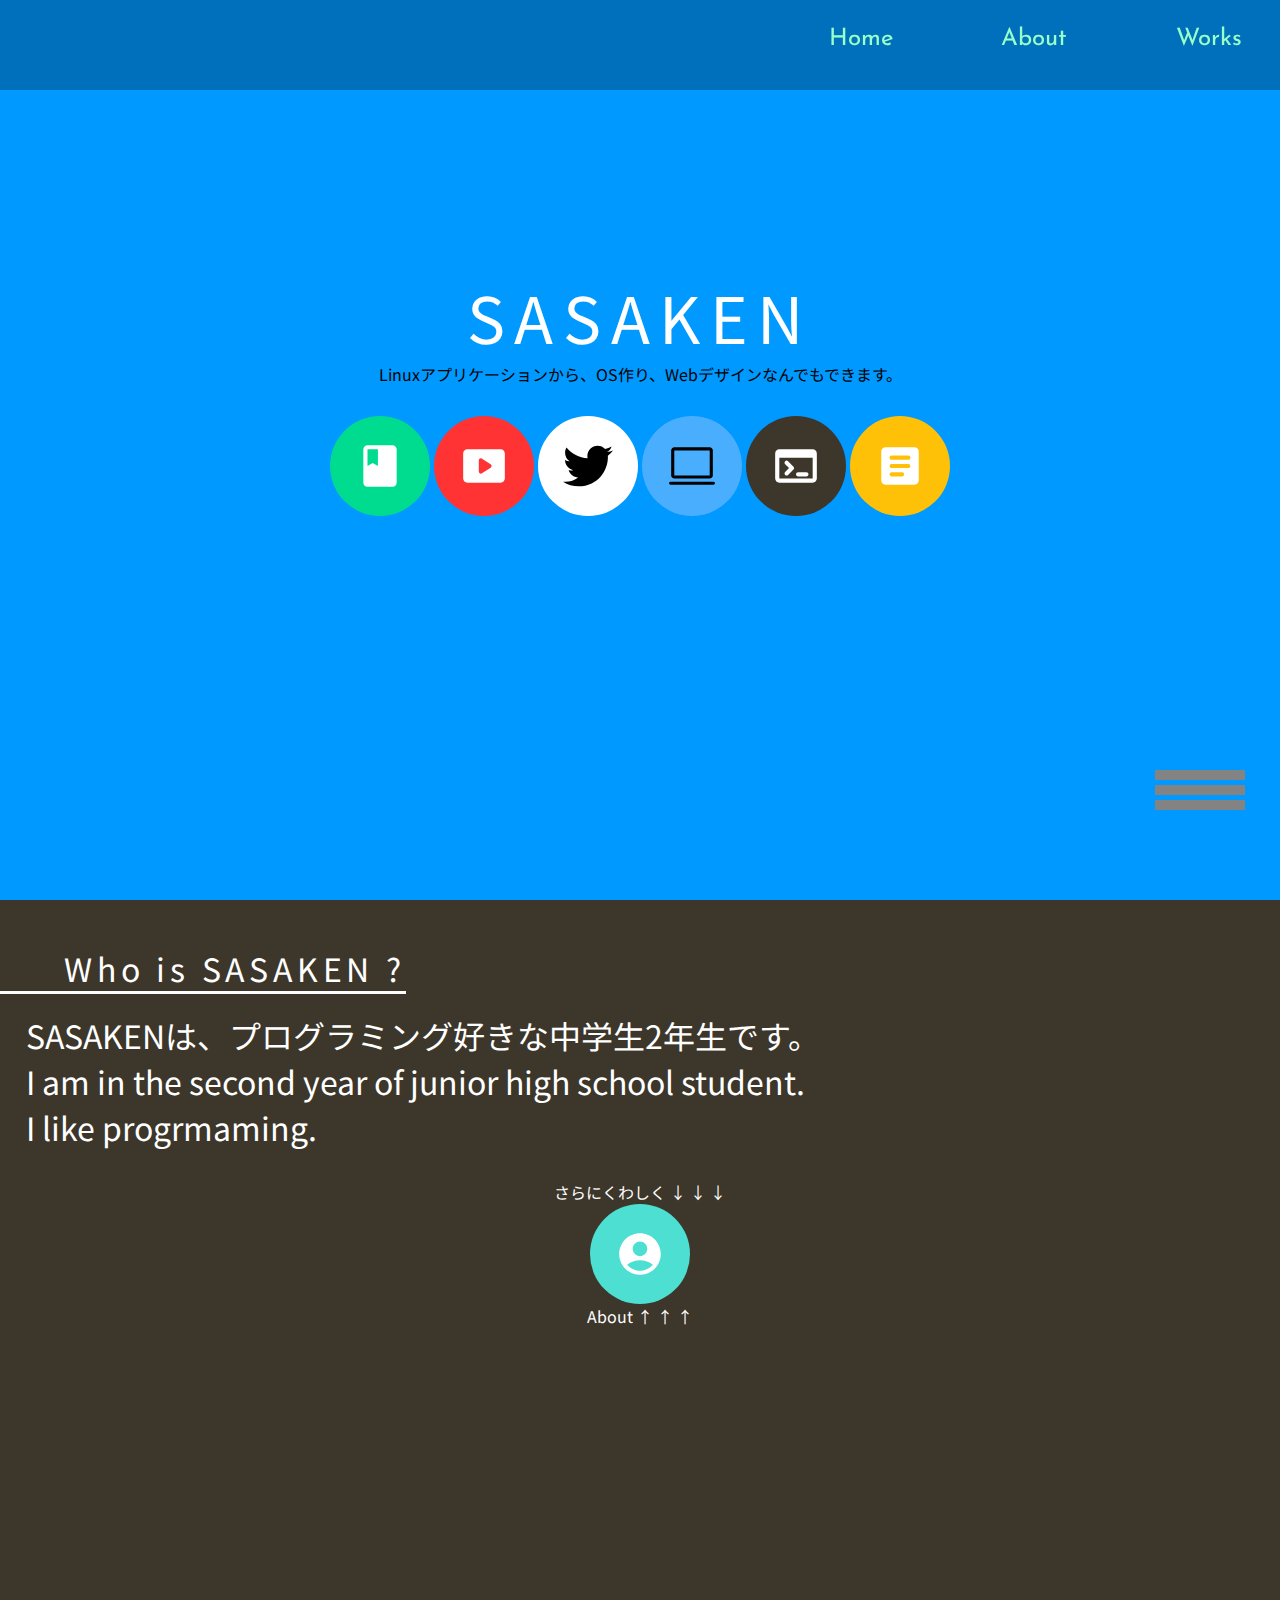
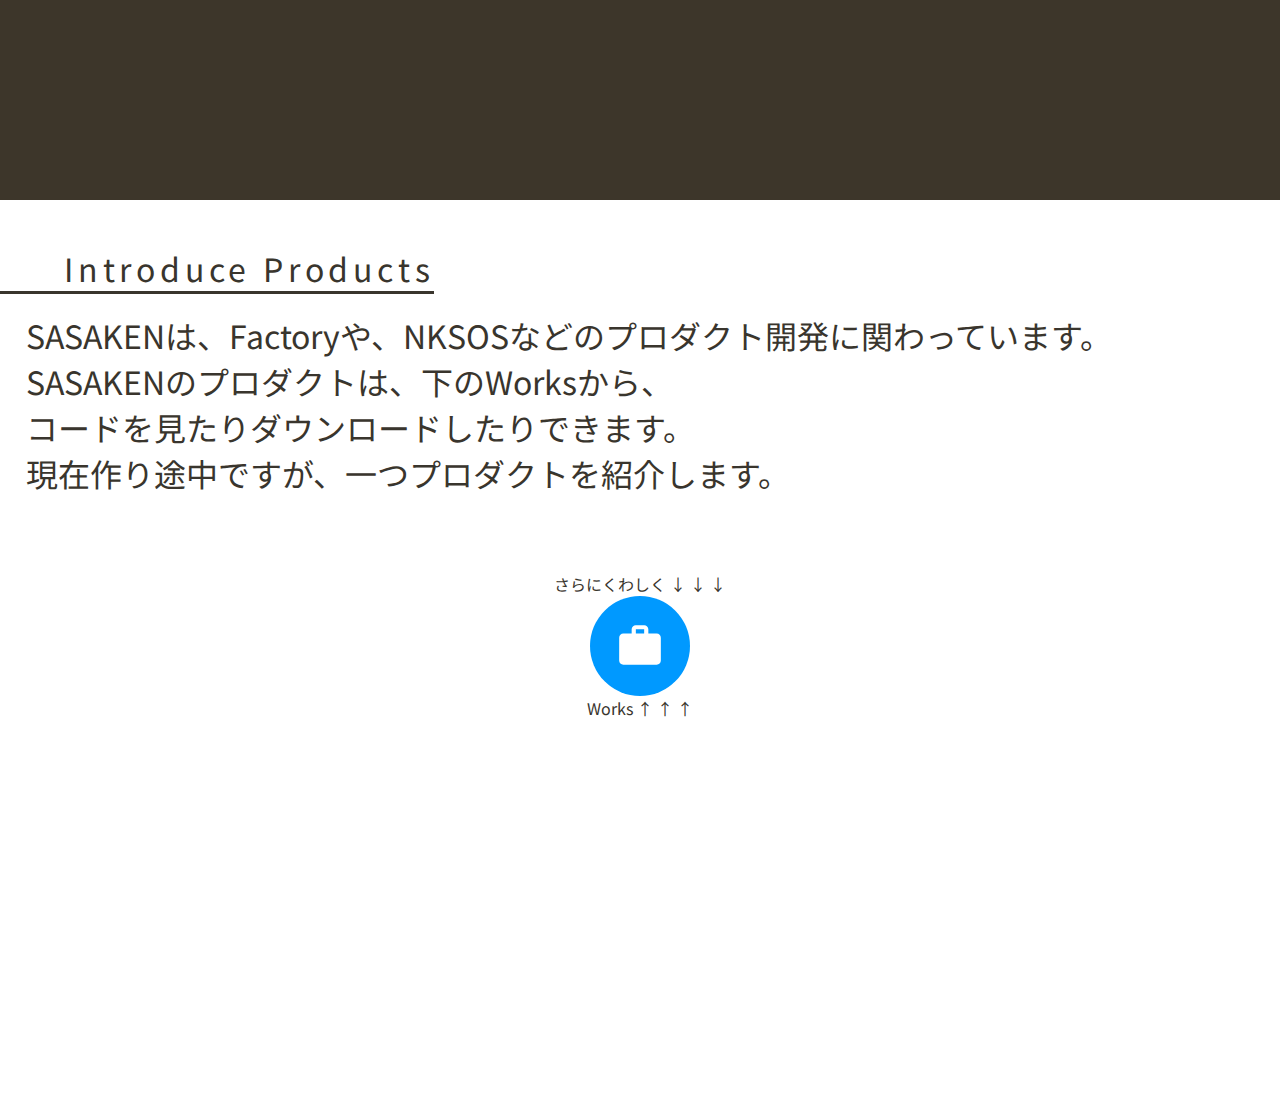
<file: index.html>
<!DOCTYPE html>
<html lang="ja">

<head>
    <meta charset="UTF-8">
    <meta http-equiv="X-UA-Compatible" content="IE=edge">
    <meta name="viewport" content="width=device-width, initial-scale=1.0">
    <title>SASAKEN</title>
    <link rel="canonical" href="https://sasaken.nksteam.com">
    <link rel="stylesheet" href="style.css">
    <link rel="stylesheet" href="css/responsive.css" media="screen and (max-width: 1000px)">
    <meta name="description" content="Sasaken Portfolio ササケンは、ただの中学2年生です。ブログやYoutubeなどの幅広いネット活動を行っています。">
    <meta name="keywords" content="Sasaken Portfolio ササケン Program Programer Note">
    <link rel="preconnect" href="https://fonts.googleapis.com">
    <link rel="preconnect" href="https://fonts.gstatic.com" crossorigin>
    <link href="https://fonts.googleapis.com/css2?family=Train+One&display=swap" rel="stylesheet">
    <link href="https://fonts.googleapis.com/css2?family=Iceland&family=Josefin+Sans:wght@500&display=swap"
        rel="stylesheet">
</head>

<body>
    <header id="pmenu">
        <nav>
            <ul>
                <li><a>Home</a></li>
                <li><a href="./about">About</a></li>
                <li><a href="./works">Works</a></li>
            </ul>
        </nav>
    </header>
    <main>
        <div class="hero bg-sky center" id="top">
            <p class="name under-animation">SASAKEN</p>
            <p class="sub left-animation">Linuxアプリケーションから、OS作り、Webデザインなんでもできます。</p>
            <div class="icons">
                <a href="https://note.com/sasaken_23" class="icon bg-note"><img src="icons/note.svg" alt="Note"></a>
                <a href="https://youtube.com/@sasaken23" class="icon bg-red"><img src="icons/youtube.svg" alt="Youtube"></a>
                <a href="https://twitter.com/sasaken_23" class="icon bg-work"><img src="icons/twitter.svg" alt="Twitter"></a>
                <a href="https://zenn.dev/sasaken" class="icon bg-zenn"><img src="icons/zenn.svg" alt="Zenn"></a>
                <a href="https://github.com/sasakn" class="icon bg-dark"><img src="icons/github.svg" alt="Github"></a>
                <a href="https://kenkensasaken.blogspot.com" class="icon bg-orange"><img src="icons/blog.svg" alt="Blog"></a>
            </div>
        </div>
        <div class="hero bg-dark">
            <p class="title left-animation">Who is SASAKEN ?</p>
            <p class="text right-animation bg-text">
                SASAKENは、プログラミング好きな中学生2年生です。<br>
                I am in the second year of junior high school student. <br>
                I like progrmaming.
            </p>
            <div class="icons center">
                <p class="sub">さらにくわしく ↓ ↓ ↓</p>
                <a href="./about" class="icon bg-yellow"><img src="./icons/about.svg" ></a>
                <p class="sub">About ↑ ↑ ↑</p>
            </div>
        </div>
        <div class="hero bg-work">
            <p class="title left-animation">Introduce Products</p>
            <p class="text right-animation bg-text">
                SASAKENは、Factoryや、NKSOSなどのプロダクト開発に関わっています。<br>
                SASAKENのプロダクトは、下のWorksから、<br>
                コードを見たりダウンロードしたりできます。<br>
                現在作り途中ですが、一つプロダクトを紹介します。<br>
                <a href="https://dolphin.nksteam.com">代表例(カイル君の完全再現)</a><br>
            </p>
            <div class="icons center">
                <p class="sub">さらにくわしく ↓ ↓ ↓</p>
                <a href="./works" class="icon bg-sky"><img src="./icons/works.svg" ></a>
                <p class="sub">Works ↑ ↑ ↑</p>
            </div>
        </div>
    </main>
    <!--メニュー-->
    <input type="checkbox" id="burger">
    <label for="burger">
        <div class="burger">
            <div class="bar bun-top"></div>
            <div class="bar lettuce"></div>
            <div class="bar mustard"></div>
            <div class="bar ketchup"></div>
            <div class="bar patty"></div>
            <div class="bar bun-bot"></div>
        </div>
    </label>
    <div id="menu">
        <ul class="slist">
            <li class=""><a href="#"><img src="./icons/home.svg" class="smsvg">Home</a></li>
            <li class="sitem"><a href="#works"><img src="./icons/works.svg" class="smsvg">Works</a></li>
            <li class="sitem"><a href="#about"><img src="./icons/about.svg" class="smsvg">About</a></li>
            <li class="sitem"><a href="javascript:note()"><img src="./icons/note.svg" class="smsvg">Note</a></li>
            <li class="sitem"><a href="javascript:youtube()"><img src="./icons/youtube.svg" class="smsvg">Youtube</a>
            </li>
            <li class="sitem"><a href="javascript:blog()"><img src="./icons/blog.svg" class="smsvg">Blog</a></li>
            <li class="sitem"><a href="javascript:github()"><img src="./icons/github.svg" class="smsvg">Github</a></li>
        </ul>
    </div>
    <!--上に戻る-->
    <a href="#top">
        <div class="back-top" id="back-btn">
            <img src="./icons/backtop.svg" alt="">
        </div>
    </a>
    <script src="portfolio.js"></script>
</body>

</html>
</file>
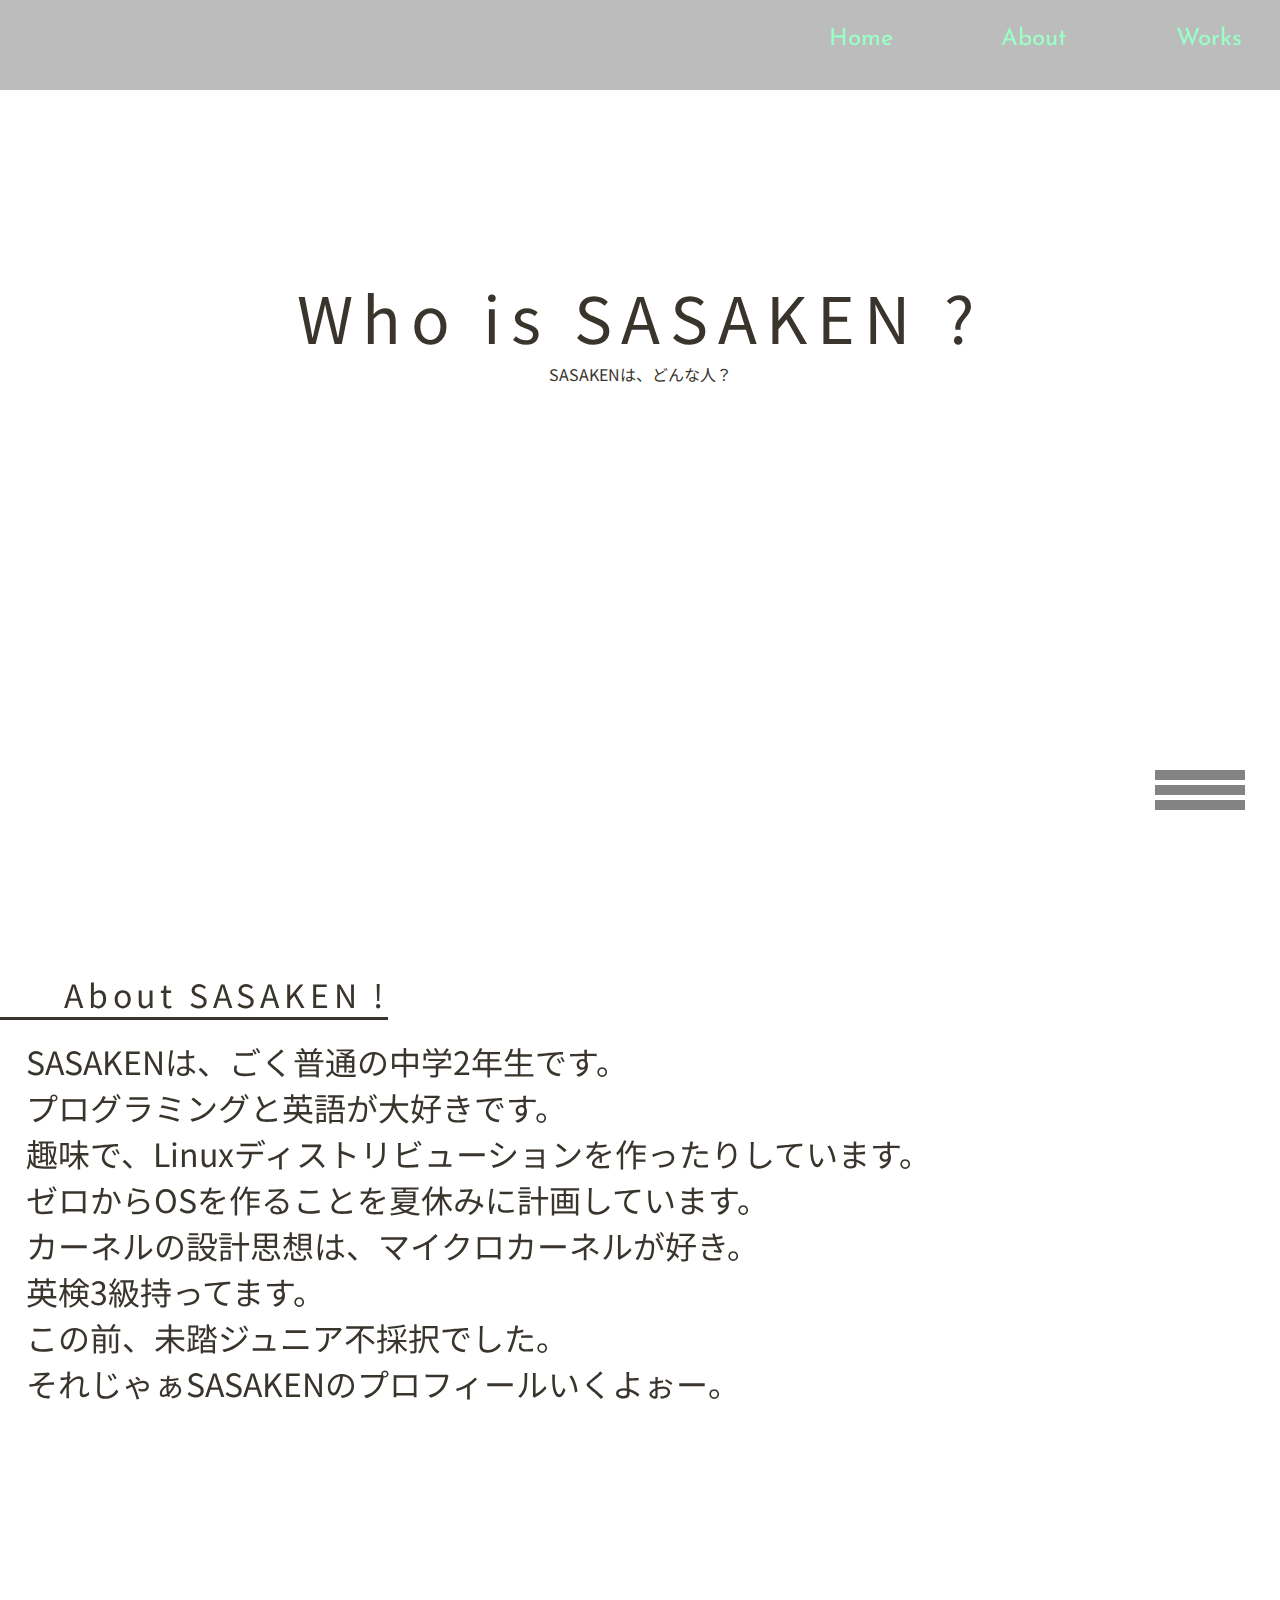
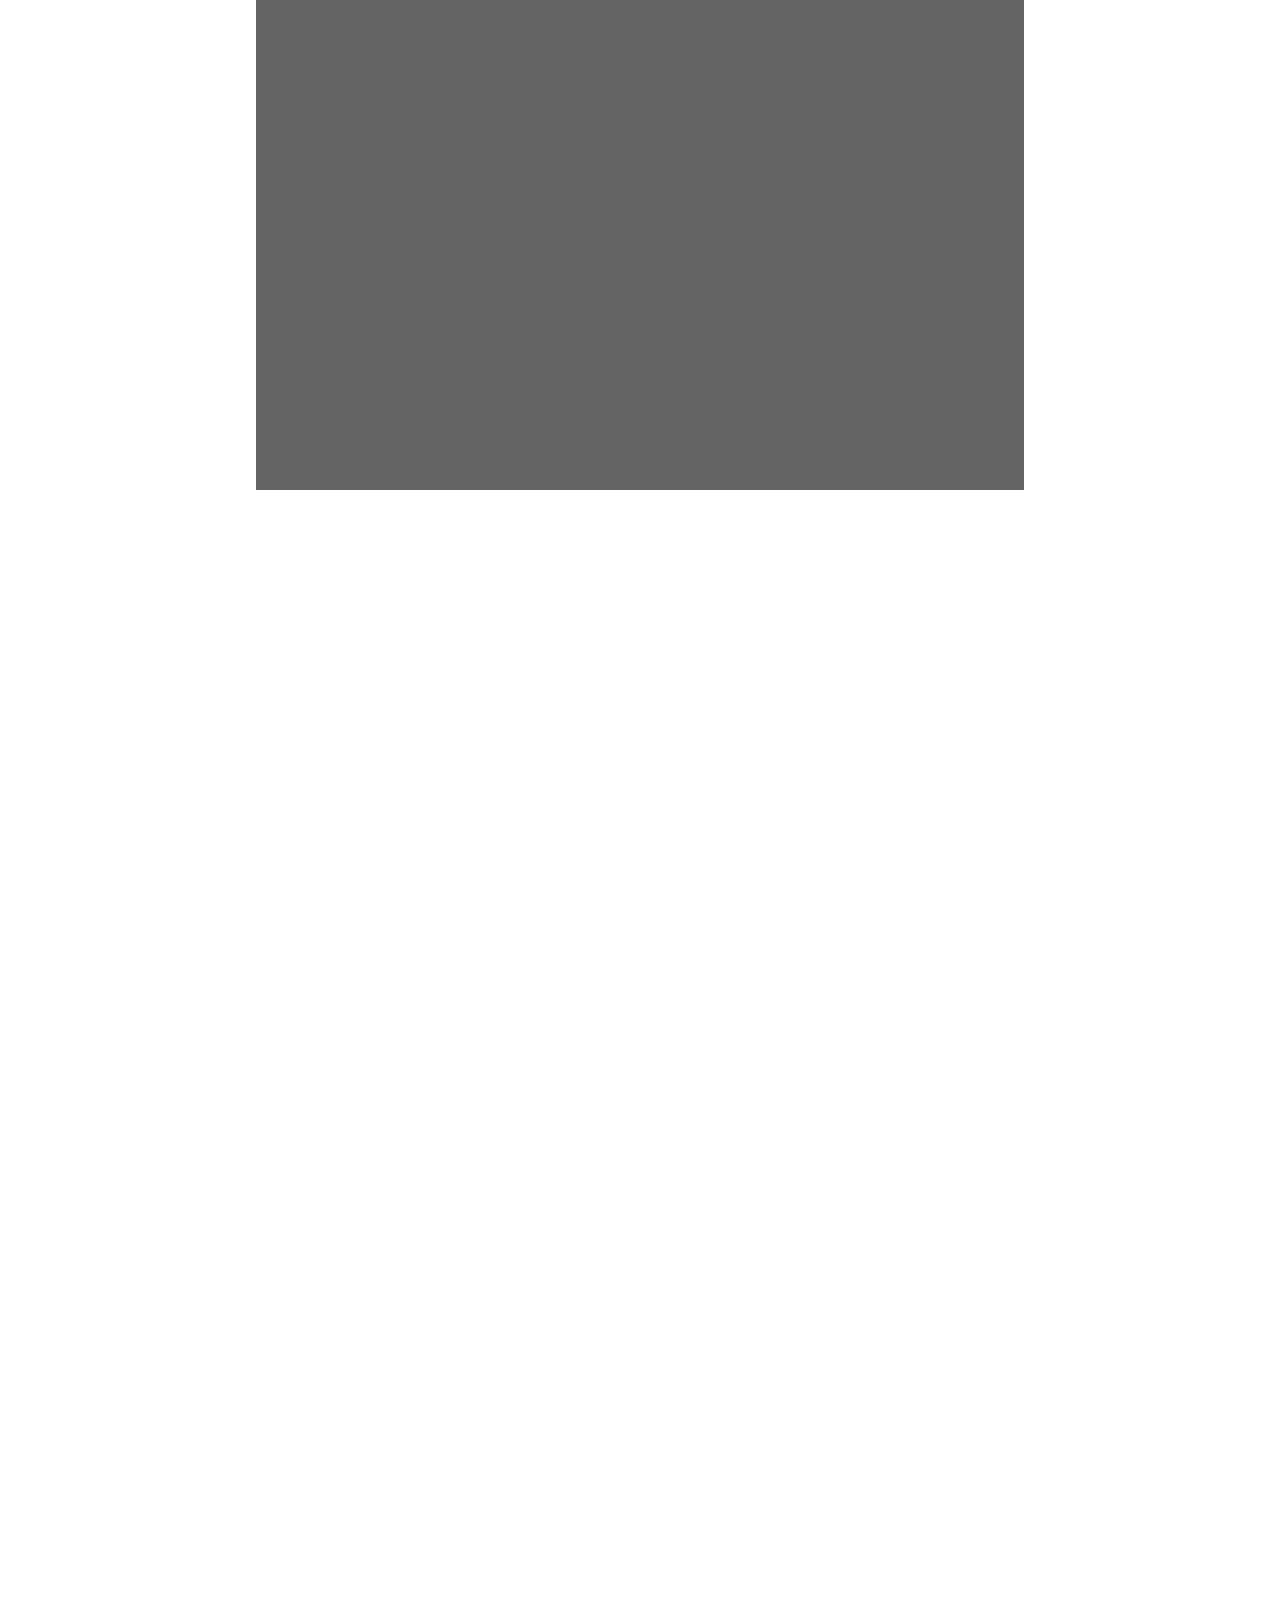
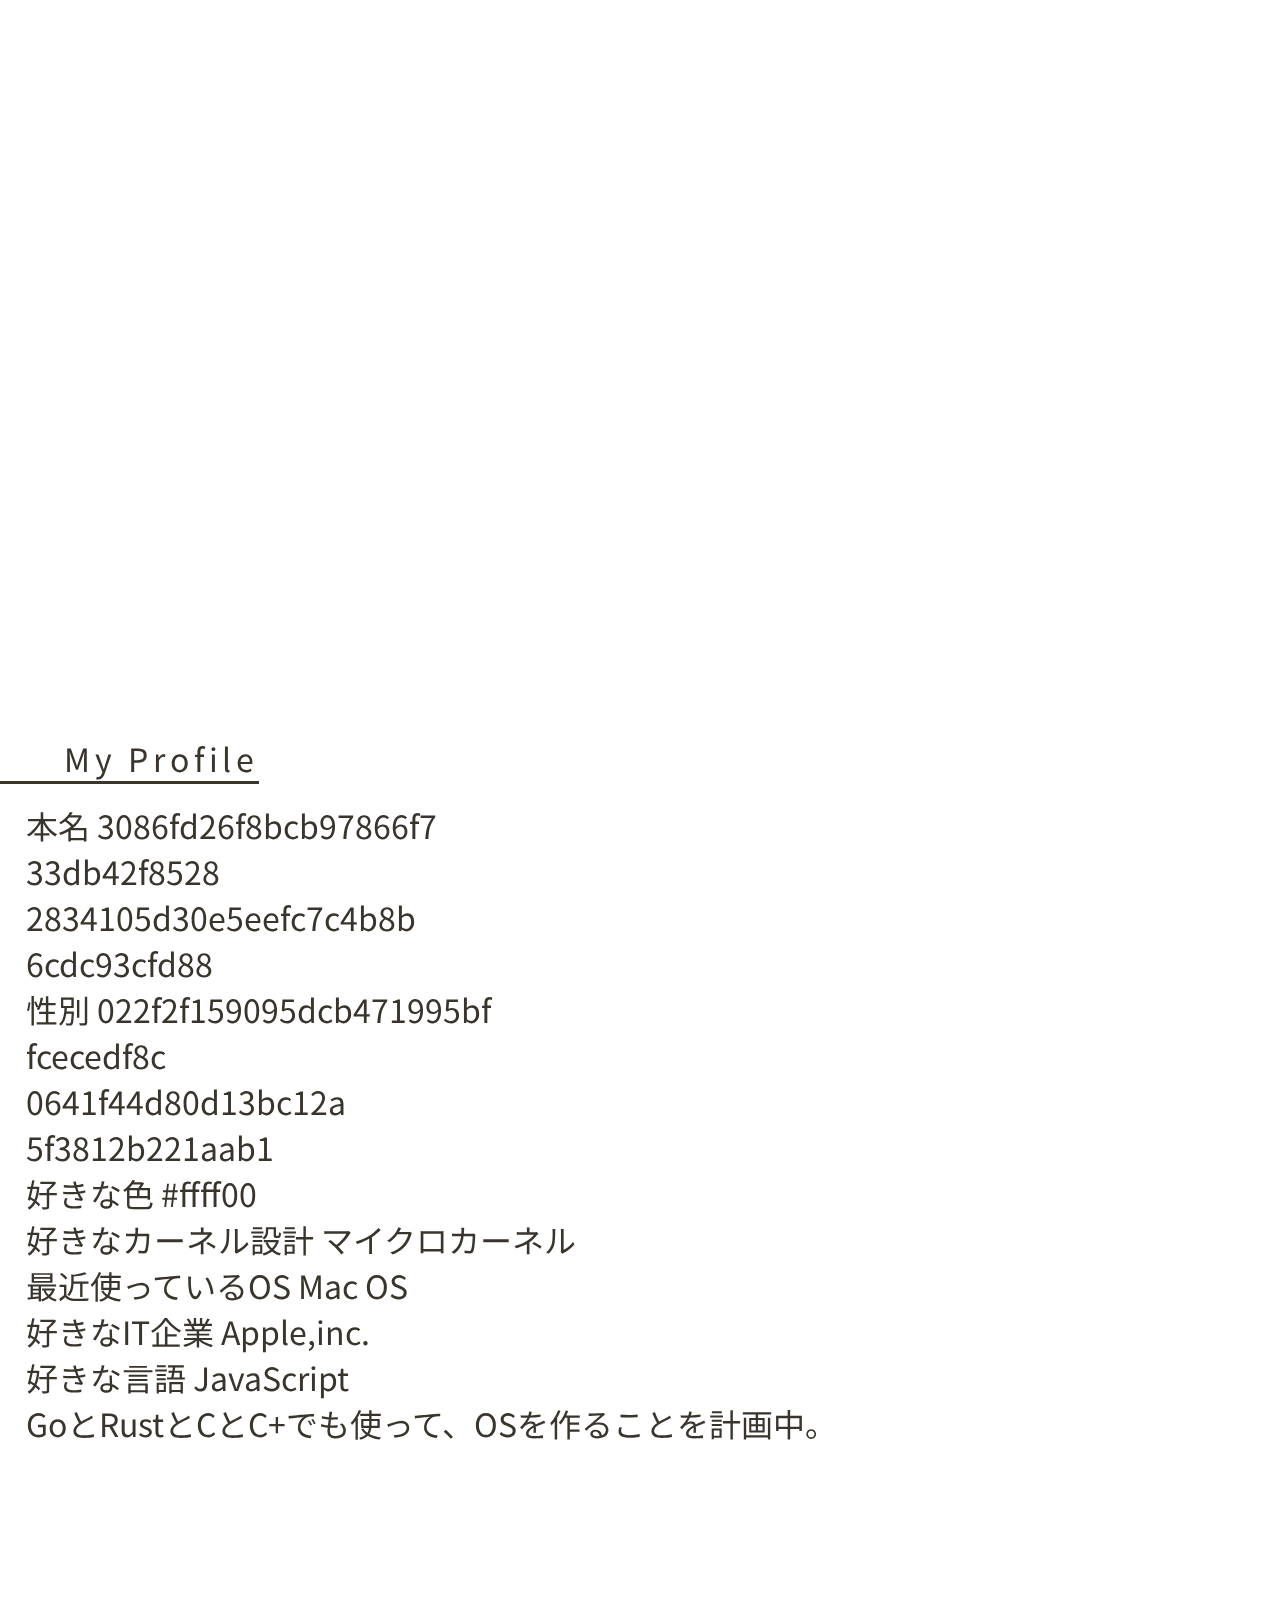
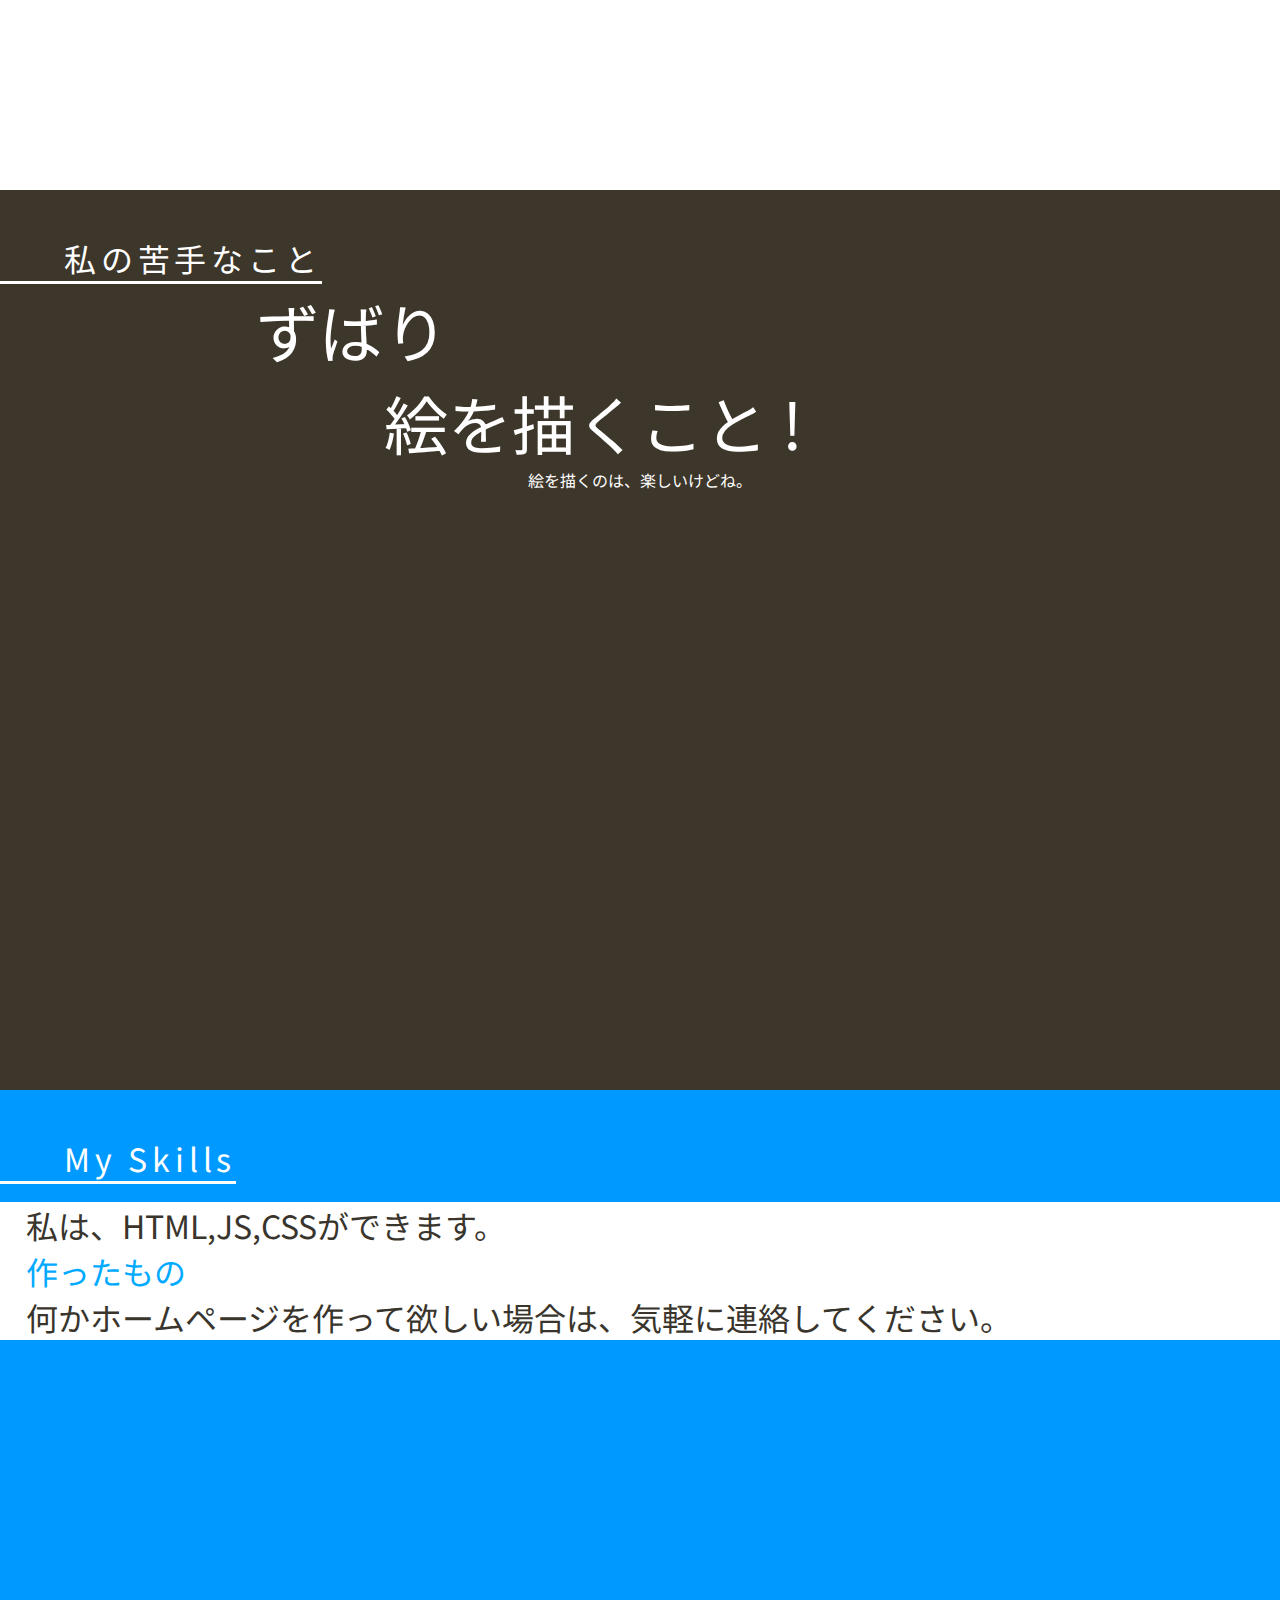
<file: about/index.html>
<!DOCTYPE html>
<html lang="ja">

<head>
    <meta charset="UTF-8">
    <meta http-equiv="X-UA-Compatible" content="IE=edge">
    <meta name="viewport" content="width=device-width, initial-scale=1.0">
    <title>SASAKEN</title>
    <link rel="canonical" href="https://sasaken.nksteam.com">
    <link rel="stylesheet" href="../style.css">
    <link rel="stylesheet" href="../css/responsive.css" media="screen and (max-width: 1000px)">
    <meta name="description" content="Sasaken Portfolio ササケンは、ただの中学2年生です。ブログやYoutubeなどの幅広いネット活動を行っています。">
    <meta name="keywords" content="Sasaken Portfolio ササケン Program Programer Note">
    <link rel="preconnect" href="https://fonts.googleapis.com">
    <link rel="preconnect" href="https://fonts.gstatic.com" crossorigin>
    <link href="https://fonts.googleapis.com/css2?family=Train+One&display=swap" rel="stylesheet">
    <link href="https://fonts.googleapis.com/css2?family=Iceland&family=Josefin+Sans:wght@500&display=swap"
        rel="stylesheet">

        <link rel="stylesheet" href="about.css">
</head>

<body>
    <header id="pmenu">
        <nav>
            <ul>
                <li><a>Home</a></li>
                <li><a href="./about">About</a></li>
                <li><a href="./works">Works</a></li>
            </ul>
        </nav>
    </header>
    <main>
        <div class="hero bg-work wrapper" id="top">
            <p class="name under-animation center">Who is SASAKEN ?</p>
            <p class="sub right-animation center">SASAKENは、どんな人？</p>
            <section class="under">
                <p class="title left-animation">About SASAKEN !</p>
                <p class="text under-animation">
                    SASAKENは、ごく普通の中学2年生です。<br>
                    プログラミングと英語が大好きです。<br>
                    趣味で、Linuxディストリビューションを作ったりしています。<br>
                    ゼロからOSを作ることを夏休みに計画しています。<br>
                    カーネルの設計思想は、マイクロカーネルが好き。<br>
                    英検3級持ってます。<br>
                    この前、未踏ジュニア不採択でした。<br>
                    それじゃぁSASAKENのプロフィールいくよぉー。<br>
                </p>
            </section>
        </div>
        <section class="over"></section>
        <div class="rectangle"></div>
        <div class="hero bg-work wrapper" id="hero2">
            <section class="under">
                <p class="title left-animation">My Profile</p>
                <p class="text under-animation">
                    本名 3086fd26f8bcb97866f7  <br> 33db42f8528 <br> 2834105d30e5eefc7c4b8b <br> 6cdc93cfd88<br>
                    性別 022f2f159095dcb471995bf  <br>  fcecedf8c  <br>    0641f44d80d13bc12a <br> 5f3812b221aab1<br>
                    好きな色 #ffff00<br>
                    好きなカーネル設計 マイクロカーネル<br>
                    最近使っているOS Mac OS<br>
                    好きなIT企業 Apple,inc. <br>
                    好きな言語 JavaScript <br>
                    GoとRustとCとC+でも使って、OSを作ることを計画中。 <br>
                </p>
            </section>
        </div>
        <section class="over"></section>
        <div class="hero bg-dark z-9999">
            <p class="title right-animation">私の苦手なこと</p>
            <br>
            <p class="b" style="margin-left: 20vw;">ずばり</p><br>
            <p class="b" style="margin-left: 30vw;">絵を描くこと !</p>
            <p class="sub center">絵を描くのは、楽しいけどね。</p>
        </div>
        <div class="hero bg-sky">
            <p class="title under-animation">My Skills</p>
            <p class="text bg-work right-animation">
                私は、HTML,JS,CSSができます。 <br>
                <a href="https://dolphin.nksteam.com" style="color: rgb(0, 170, 255);">作ったもの</a> <br>
                何かホームページを作って欲しい場合は、気軽に連絡してください。<br>
            </p>
        </div>
    </main>
    <!--メニュー-->
    <input type="checkbox" id="burger">
    <label for="burger">
        <div class="burger">
            <div class="bar bun-top"></div>
            <div class="bar lettuce"></div>
            <div class="bar mustard"></div>
            <div class="bar ketchup"></div>
            <div class="bar patty"></div>
            <div class="bar bun-bot"></div>
        </div>
    </label>
    <div id="menu">
        <ul class="slist">
            <li class=""><a href="#"><img src="../icons/home.svg" class="smsvg">Home</a></li>
            <li class="sitem"><a href="#works"><img src="../icons/works.svg" class="smsvg">Works</a></li>
            <li class="sitem"><a href="#about"><img src="../icons/about.svg" class="smsvg">About</a></li>
            <li class="sitem"><a href="javascript:note()"><img src="../icons/note.svg" class="smsvg">Note</a></li>
            <li class="sitem"><a href="javascript:youtube()"><img src="../icons/youtube.svg" class="smsvg">Youtube</a>
            </li>
            <li class="sitem"><a href="javascript:blog()"><img src="../icons/blog.svg" class="smsvg">Blog</a></li>
            <li class="sitem"><a href="javascript:github()"><img src="../icons/github.svg" class="smsvg">Github</a></li>
        </ul>
    </div>
    <!--上に戻る-->
    <a href="#top">
        <div class="back-top" id="back-btn">
            <img src="../icons/backtop.svg" alt="">
        </div>
    </a>
    <script src="../portfolio.js"></script>
    <script src="about.js"></script>
</body>

</html>
</file>
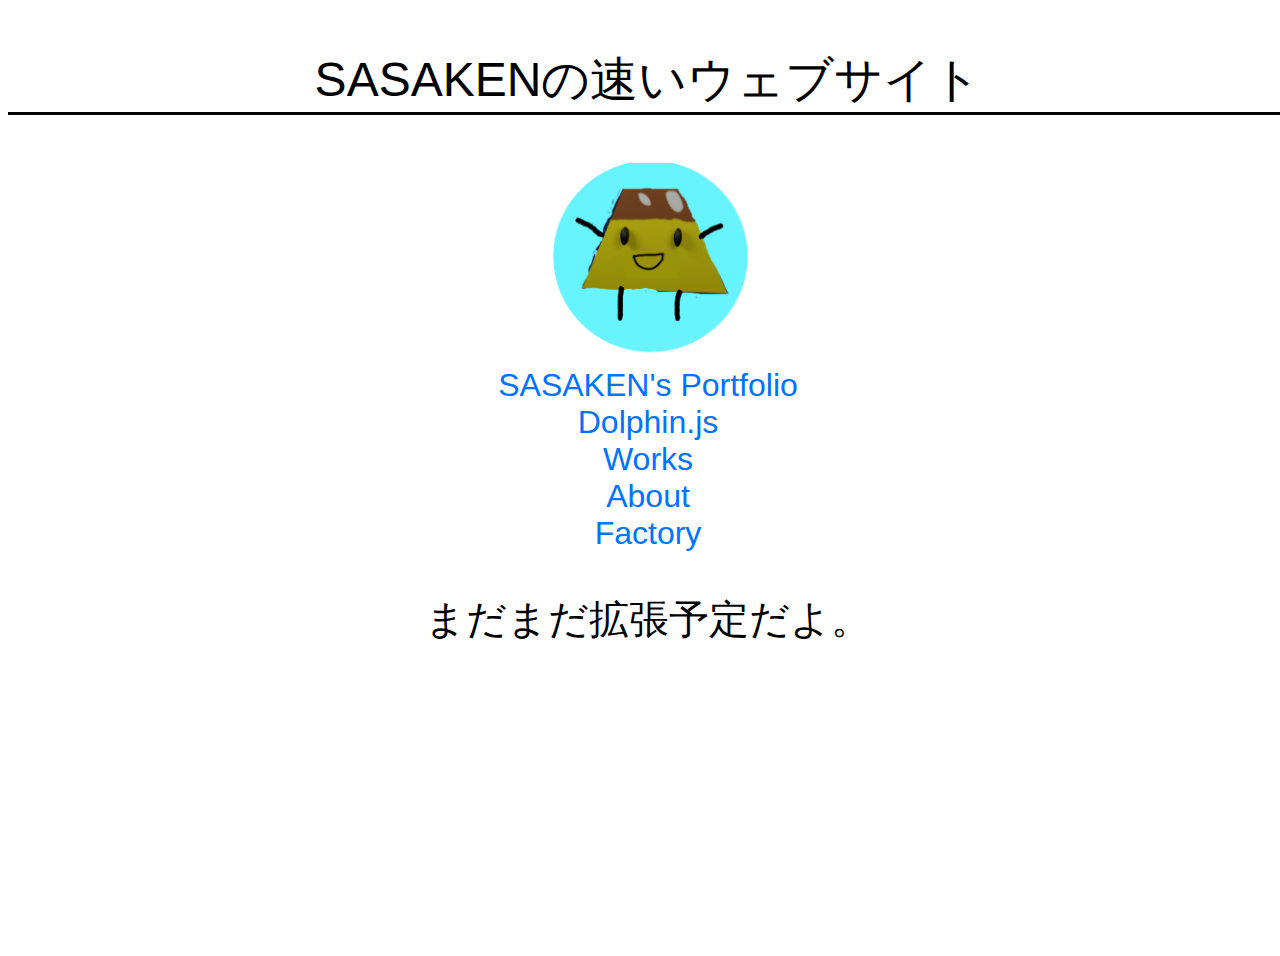
<file: fast/index.html>
<!DOCTYPE html><html lang="ja"><head><meta charset="UTF-8"><meta http-equiv="X-UA-Compatible" content="IE=edge"><meta name="viewport" content="width=device-width, initial-scale=1.0"><title>SASAKEN Fast</title><meta name="description" content="SASAKENの速いウェブサイト"></head><body><style>*{font-family: sans-serif;}.hero{width: 100vw;height: 100vh;}.title{font-size: 3em;text-align: center;border-bottom: solid;}a{display: block;color: rgb(0, 115, 255);text-decoration: none;font-size: 2em;text-align: center;}.profile{ height: 200px; width: 200px; margin-left: 50vw; transform: translateX(-50%);}.text{text-align: center;font-size: 2.5em;}</style><div class="hero"><p class="title">SASAKENの速いウェブサイト</p><img src="../profile.webp" class="profile" alt="Profile Icons"><a href="../index.html">SASAKEN's Portfolio</a><a href="../dolphin/index.html">Dolphin.js</a><a href="../works/index.html">Works</a><a href="../about/index.html">About</a><a href="../factory/index.html">Factory</a><p class="text">まだまだ拡張予定だよ。</p></div></body></html>
</file>
<file: style.css>
@import url('https://fonts.googleapis.com/css2?family=Noto+Sans+JP:wght@500&display=swap');
/* 初期化 */

*{
    margin: 0 0 0 0;
    padding: 0 0 0 0;
    scroll-behavior: smooth;
}
body{
    background-color: #ffffff;
}
/* Hero */
.hero{
    width: 100vw;
    height: 100vh;
}
.wrapper{
    height: 300vh;
}
.under{
    top: 0;
    margin-top: 60vh;
    position: sticky;
}
.over{
    margin-top: -100vh;
    position: relative;
}
.title{
    font-family: Noto Sans JP;
    font-size: 2em;
    display: inline-block;
    color: white;
    letter-spacing: 0.15em;
    padding-top: 5vh;
    padding-left: 5vw;
    border-bottom: solid white;
}
#hero2{
    margin-top: 200vh;
}
.profile-icon{
    width: 100px;
    height: auto;
    padding-left: 20vw;
    padding-top: 15vh;
    float: left;
}
.text{
    padding-left: 2vw;
    font-family: Noto Sans JP;
    font-size:2em;
    width: 100vw;
    height: auto;
    margin-top: 2vh;
}
.sub{
    font-family: Noto Sans JP;
    font-size: 1em;
}
.bg-yellow{
    background-color: rgb(77, 223, 209);
}
.bg-zenn{
    background-color: #4aaeff;
}
.bg-green{
    background-color: #92ffaa;
}
.bg-work{
    background-color: #ffffff;
    color: #39352d !important;
}
.bg-work .name{
    color: #39352d !important;
}
.bg-work .title{
    color: #39352d !important;
    border-color: #39352d;
}
.hero a{
    color: white;
    text-decoration: none;
}
.hero a:visited{
    color: white;
    text-decoration: none;
}
.icons{
    padding-top: 30px;
    
}
.bg-sky{
    background-color: #0099ff;
}
.icon{
    animation: icons 2s forwards ease-in-out;
    display: inline-block;
    width: 100px;
    margin-left: auto;
    margin-right: auto;
    height: 100px;
    border-radius: 50px;
    transition: all 1s ease-in-out;
}
.icons a:hover{
    transition: all 1s ease-in-out;
    background-color: rgb(255, 147, 253);
}
@keyframes icons {
    0%{
        opacity: 0;
        transform: rotateY(300deg);
    }
    100%{
        opacity: 1;
        transform: rotateY(0deg);
    }
}
.bg-note{
    background-color: #00dc8f;
}
.bg-dark{
    color: white;
    background-color: #3d362a;
}
.bg-orange{
    background-color: #ffc107;
}
.bg-red{
    background-color: #ff3333;
}
.icons img, i {
    display: inline-block;
    padding-top: 25%;
    width: 50px;
}
.name{
    font-family: Noto Sans JP;
    font-size: 4em;
    color: white;
    letter-spacing: 0.15em;
    padding-top: 30vh;
}
.center{
    text-align: center;
}
/* グローバルナビゲーション */

#pmenu{
    position: fixed;
    top: 0;
    opacity: 1;
    transition: all 1s ease-in-out;
    z-index: 9997;
    width: 100vw;
    font-family: Josefin Sans;
    font-size: 1.5em;
    height: 10vh;
    text-align: right;
    background-color: rgba(0, 0, 0, 0.261);
    backdrop-filter: blur(10px);
}
#pmenu ul li{
    display: inline-block;
    width: 10vw;
    margin-right: 3vw;
    margin-top: 3vh;
}

@keyframes slidein-from-under{
0%{
    opacity: 0;
    transform: translateY(150%);
}
100%{
    opacity: 1;
    transform: translateY(0px);
}
}
@keyframes slidein-from-left{
    0%{
        opacity: 0;
        transform: translateX(-10%);
    }
    100%{
        opacity: 1;
        transform: translateX(0px);
    }
}
@keyframes slidein-from-right{
    0%{
        opacity: 0;
        transform: translateX(30%);
    }
    100%{
        opacity: 1;
        transform: translateX(0px);
    }
}
/* メニュー */

li{
    list-style: none;
}
.burger {
    z-index: 9999;
    bottom: 50px;
    height: 80px;
    position: fixed;
    z-index: 9999;
    right: 50px;
    width: 75px;
}
#burger{
    display: none;
}
.slist{
    margin-top: 40px;
    text-align: center;
    font-size: xx-large;
}
.smsvg{
    width: 40px;
    height: auto;
}
.sitem{
    margin-top: 40px;
}
#menu{
    background: black;
    animation: bg 29s ease-in-out infinite;
    top: 0;
    font-family: Josefin Sans, roboto;
    left: 0;
    width: 100%;
    z-index: 9998;
    position: fixed;
    height: 100vh;
    transition: all 0.5s ease-in-out;
    transform: translateX(-200%);
}
#burger:checked ~ #menu{
    transform: translateZ(0px);
}
.z-9999{
    margin-top: 100vh;
}
@keyframes bg {
    0% {
        background-color: #dc3434;
    }

    5% {
        background-color: rgb(255, 115, 0);
    }

    10% {
        background-color: #faf200;
    }

    15% {
        background-color: #77d71d;
    }

    20% {
        background-color: #3498db;
    }

    25% {
        background-color: #9b59b6;
    }

    30% {
        background-color: #e73c3c;
    }

    35% {
        background-color: #3498db;
    }

    40% {
        background-color: #f1c40f;
    }

    50% {
        background-color: rgb(10, 248, 113);
    }

    55% {
        background-color: rgb(10, 216, 248);
    }

    60% {
        background-color: rgb(10, 141, 248);
    }

    65% {
        background-color: rgb(10, 10, 248);
    }

    70% {
        background-color: rgb(189, 10, 248);
    }

    75% {
        background-color: rgb(248, 10, 121);
    }

    80% {
        background-color: rgb(248, 10, 10);
    }

    85% {
        background-color: rgb(14, 140, 243);
    }

    90% {
        background-color: rgb(0, 255, 153);
    }

    95% {
        background-color: rgb(14, 140, 243);
    }

    100% {
        background-color: rgb(0, 0, 0);
    }
}
/* Menu */
.bar {
    background: #848383;
    height: 10px;
    left: 0;
    position: absolute;
    top: 0;
    transform-origin: 0 0;
    transition: all 500ms;
    width: 120%;
}

.bun-top {
    transform: translate3d(0, 0, 0);
}

.lettuce {
    transform: translate3d(0, -25px, 0) scaleY(0);
    opacity: 0;
}

.mustard {
    transform: translate3d(-75px, 0, 0) scaleY(0);
    opacity: 0;
}

.ketchup {
    transform: translate3d(75px, 0, 0) scaleY(0);
    opacity: 0;
}

.patty {
    transform: translate3d(0, 15px, 0);
}

.bun-bot {
    transform: translate3d(0, 30px, 0);
}

.on .bar {
    transition-timing-function: cubic-bezier(0.175, 0.885, 0.32, 1.5);
}

.on .bun-top {
    background: #d7b48a;
    border-radius: 20px;
    transform: translate3d(0, 0, 0) scaleY(1.5);
}

.on .lettuce {
    background: #62c852;
    transform: translate3d(0, 20px, 0) scaleY(0.5);
    opacity: 1;
    transition-delay: 200ms;
}

.on .mustard {
    background: #e5e360;
    transform: translate3d(0, 30px, 0) scaleY(0.5);
    opacity: 1;
    transition-delay: 400ms;
}

.on .ketchup {
    background: #ce4a4a;
    transform: translate3d(0, 40px, 0) scaleY(0.5);
    opacity: 1;
    transition-delay: 600ms;
}

.on .patty {
    background: #3d362a;
    transform: translate3d(0, 50px, 0) scaleY(1);
}

.on .bun-bot {
    background: #d7b48a;
    border-radius: 20px;
    transform: translate3d(0, 65px, 0) scaleY(1.5);
}
#menu ul li a{
    text-decoration: none !important;
    color: white;
}
#pmenu ul li a{
    text-decoration: none !important;
    color: rgb(152, 255, 198);
}
/* 上に戻る */

.back-top{
    left: 20px;
    opacity: 0;
    width: 100px;
    height: 100px;
    border-radius: 100%;
    position: fixed;
    text-align: center;
    bottom: 60px;
    background-color: #3498db;
}

.back-top img{
    padding-top: 25%;
    width: 50px;
}
.active-bt{
opacity: 1;
transition: all 1s;
transform: translateY(-20%);
}
.notactive-bt{
    opacity: 0;
    transition: all 1s;
    transform: translateY(20%);
}

/* Observer用 */

.under-active{
    animation: 2s slidein-from-under forwards ease-in-out;
}
.left-active{
    animation: 2s slidein-from-left forwards ease-in-out;
}
.right-active{
    animation: 2s slidein-from-right forwards ease-in-out;
}
.b{
    display: inline-block;
    font-size: 4em;
    font-family: Noto Sans JP;
}
.b-active{
    display: inline-block;
    animation: weakpoint 700ms forwards ease-in-out;
}
@keyframes weakpoint{
    0%{
        transform: skewX(200deg);
    }
    100%{
        transform: skewX(0deg);
    }
}
</file>
<file: css/responsive.css>
#pmenu{
    display: none;
    opacity: 0;
    transition: all 1s;
}
.title{
    display: inline-block;
    width: 100vw;
}
.icon{
    margin-bottom: 2vh;
}
.rectangle{
    display: none;
}
.text{
    font-size: clamp(1em,2em,3em);
}
.hero{
    max-width: auto;
}
</file>
<file: about/about.css>
@import url('https://fonts.googleapis.com/css2?family=Noto+Sans+JP:wght@500&display=swap');
.rectangle{
    width: 60vw;
    height: 60vh;
    background-color: rgb(100, 100, 100);
    animation: hero 2s infinite ease-in-out,bg 30s infinite ease-in-out;
    margin-top: 150vh;
    margin-left: auto;
    margin-right: auto;
}
</file>
